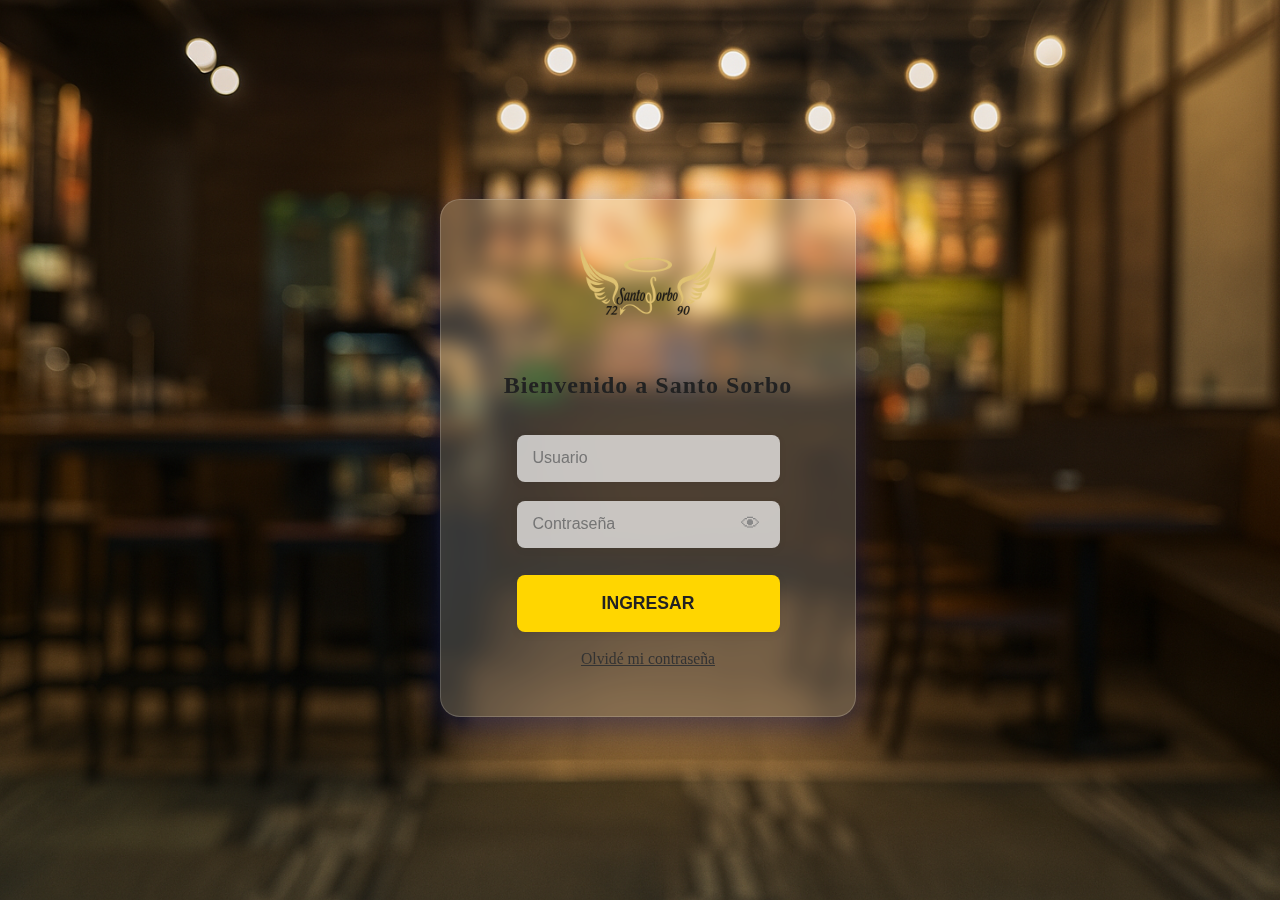
<file: admin-dashboard.html>
<!DOCTYPE html>
<html lang="es">
<head>
  <meta charset="UTF-8" />
  <meta name="viewport" content="width=device-width, initial-scale=1.0"/>
  <title>Dashboard - Inventario Bar</title>
  <link rel="stylesheet" href="css/dashboard.css">
  <link href="https://fonts.googleapis.com/css2?family=Poppins:wght@400;700&display=swap" rel="stylesheet">
</head>
<body class="dashboard-bg admin-dashboard">
  <div class="dashboard-overlay">
    <div class="dashboard-menu">
      <button class="menu-btn" id="btn-producto">PRODUCTO</button>
      <button class="menu-btn" id="btn-entradas-salidas">INGRESO Y SALIDA</button>
      <button class="menu-btn" id="btn-proveedor">PROVEEDOR</button>
      <button class="menu-btn" id="btn-ventas">VENTAS</button>
      <button class="menu-btn" id="btn-reportes">REPORTES</button>
    </div>
    <div class="dashboard-user">
      <div class="user-info">
        <p id="user-name"></p>
        <p id="login-date"></p>
      </div>
      <div class="user-icon">
        <img src="Imagenes/foto_usuario.png" alt="Usuario">
      </div>
    </div>
    <button id="logoutBtn" class="logout-btn">CERRAR SESIÓN</button>
  </div>
  <script src="js/dashboard.js?v=1.0" defer></script>
  <!-- al final del body -->
<script>
  document.addEventListener('DOMContentLoaded', () => {
    const usuario = localStorage.getItem('usuario');
    const rol = localStorage.getItem('rol');

    console.log('Usuario en localStorage:', usuario);
    console.log('Rol en localStorage:', rol);

    if (!usuario || !rol) {
      console.warn('Sesión no válida. Redirigiendo...');
      window.location.href = 'login.html';
    } else {
      console.log('Sesión válida. Mostrando dashboard...');
      const nombreUsuario = document.getElementById('user-name');
      if (nombreUsuario) {
        nombreUsuario.textContent = usuario;
      }
    }
  });
</script>
</body>
</html>
</file>
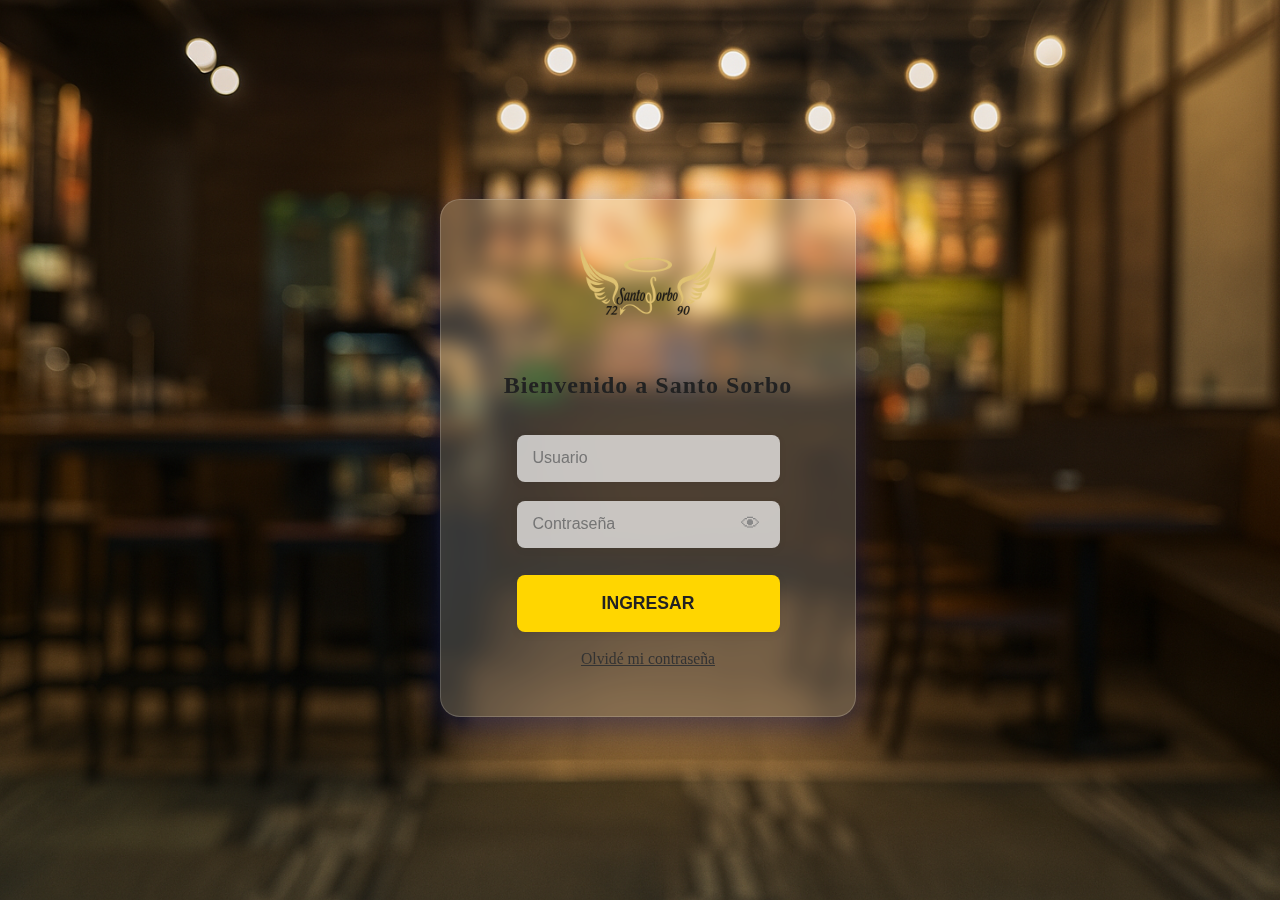
<file: empleado-dashboard.html>
<!DOCTYPE html>
<html lang="es">
<head>
  <meta charset="UTF-8" />
  <meta name="viewport" content="width=device-width, initial-scale=1.0"/>
  <title>Panel Empleado - Inventario Bar</title>
  <link rel="stylesheet" href="css/dashboard.css">
  <link href="https://fonts.googleapis.com/css2?family=Poppins:wght@400;700&display=swap" rel="stylesheet">
</head>
<body class="dashboard-bg empleado-dashboard">
  <div class="dashboard-overlay">
    <div class="dashboard-menu">
      <button class="menu-btn" id="btn-producto">PRODUCTO</button>
      <button class="menu-btn" id="btn-entradas-salidas">INGRESO Y SALIDA</button>
      <button class="menu-btn" id="btn-proveedor">PROVEEDOR</button>
      <button class="menu-btn" id="btn-ventas">VENTAS</button> <!-- <-- Agregado -->
      <button class="menu-btn" id="btn-reportes">REPORTES</button>
    </div>
    <div class="dashboard-user">
      <div class="user-info">
        <p id="user-name"></p>
        <p id="login-date"></p>
      </div>
      <div class="user-icon">
        <img src="Imagenes/foto_usuario.png" alt="Usuario">
      </div>
    </div>
    <button id="logoutBtn" class="logout-btn">CERRAR SESIÓN</button>
  </div>
  <script src="js/dashboard.js"></script>
</body>
</html>
</file>
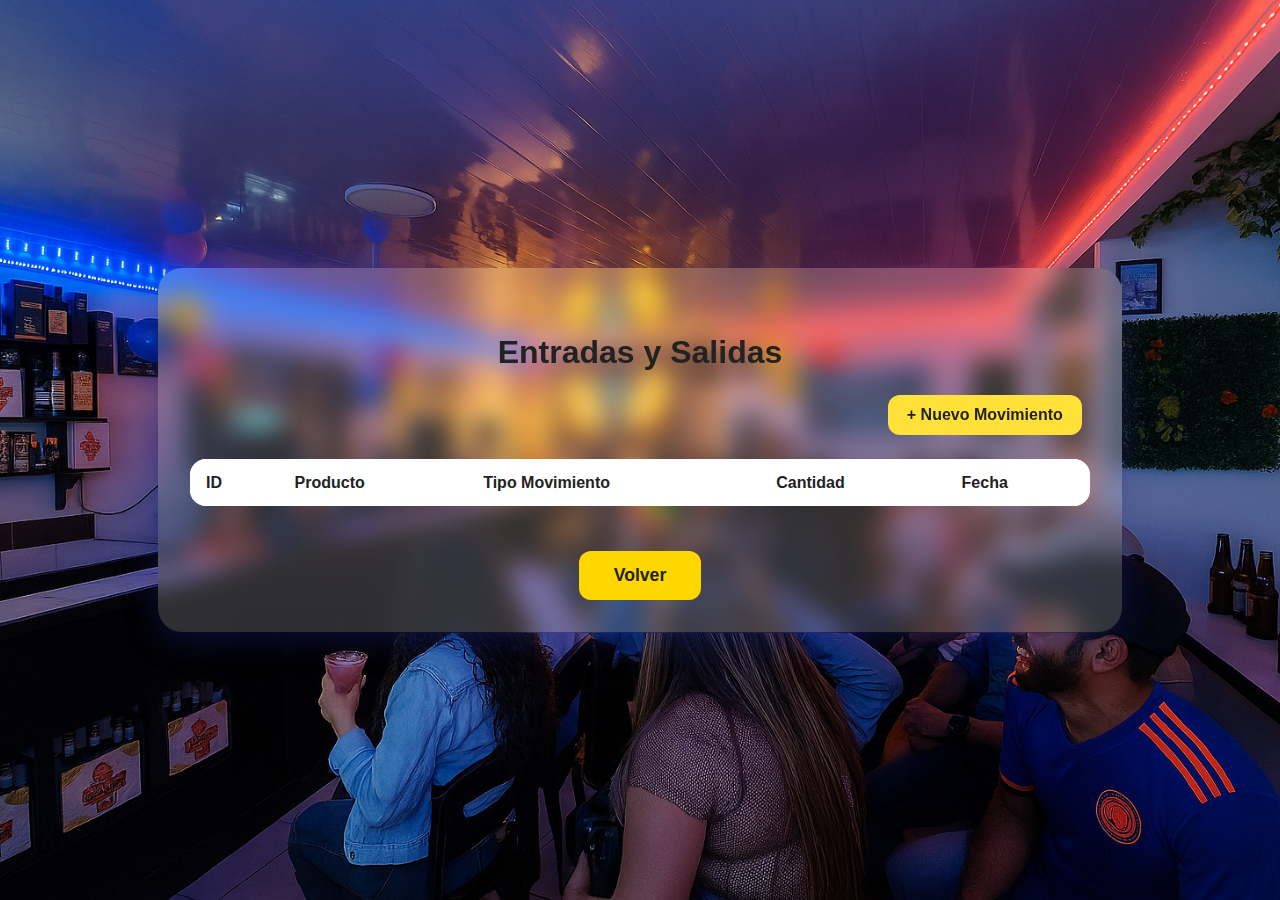
<file: entradas_salidas.html>
<!DOCTYPE html>
<html lang="es">
<head>
  <meta charset="UTF-8">
  <title>Entradas y Salidas - Inventario Bar</title>
  
  <link rel="stylesheet" href="css/productos.css">

</head>
<body class="productos-bg">
  
  <div class="productos-overlay">
    <h2 class="productos-titulo">Entradas y Salidas</h2>
    <div class="botones-superiores admin-only">
      <button id="agregarMovimientoBtn" class="btn-amarillo">+ Nuevo Movimiento</button>
    </div>
    <div class="tabla-contenedor">
      <table class="productos-tabla">
        <thead>
          <tr>
            <th>ID</th>
            <th>Producto</th>
            <th>Tipo Movimiento</th>
            <th>Cantidad</th>
            <th>Fecha</th>
          </tr>
        </thead>
        <tbody id="movimientos-tbody">
          <!-- Se llena con JS -->
        </tbody>
      </table>
    </div>
    <button id="volverBtn" class="btn-volver">Volver</button>

  </div>

  <!-- Modal Movimiento -->
  <div id="modalMovimiento" class="modal-producto" aria-hidden="true">
    <div class="modal-contenido">
      <h3 class="modal-titulo">Registrar Movimiento</h3>
      <form id="formMovimiento">
        <div class="form-group">
          <select id="productoMovimiento" name="producto" required>
            <option value="">Seleccione un producto</option>
          </select>                    
        </div>
        <div class="form-group">
          <select id="tipoMovimiento" name="tipo" required>
            <option value="">Tipo</option>
            <option value="Entrada">Entrada</option>
            <option value="Salida">Salida</option>
          </select>
        </div>
        <div class="form-group">
          <input type="number" id="cantidadMovimiento" name="cantidad" placeholder="Cantidad" min="1" required/>
        </div>
        <div class="modal-botones">
          <button type="submit" class="btn-amarillo">Guardar</button>
          <button type="button" class="btn-gris" id="cancelarMovimientoBtn">Cancelar</button>
        </div>
      </form>
    </div>
  </div>


  <script src="js/entradas_salidas.js"></script>
</body>
</html>
</file>
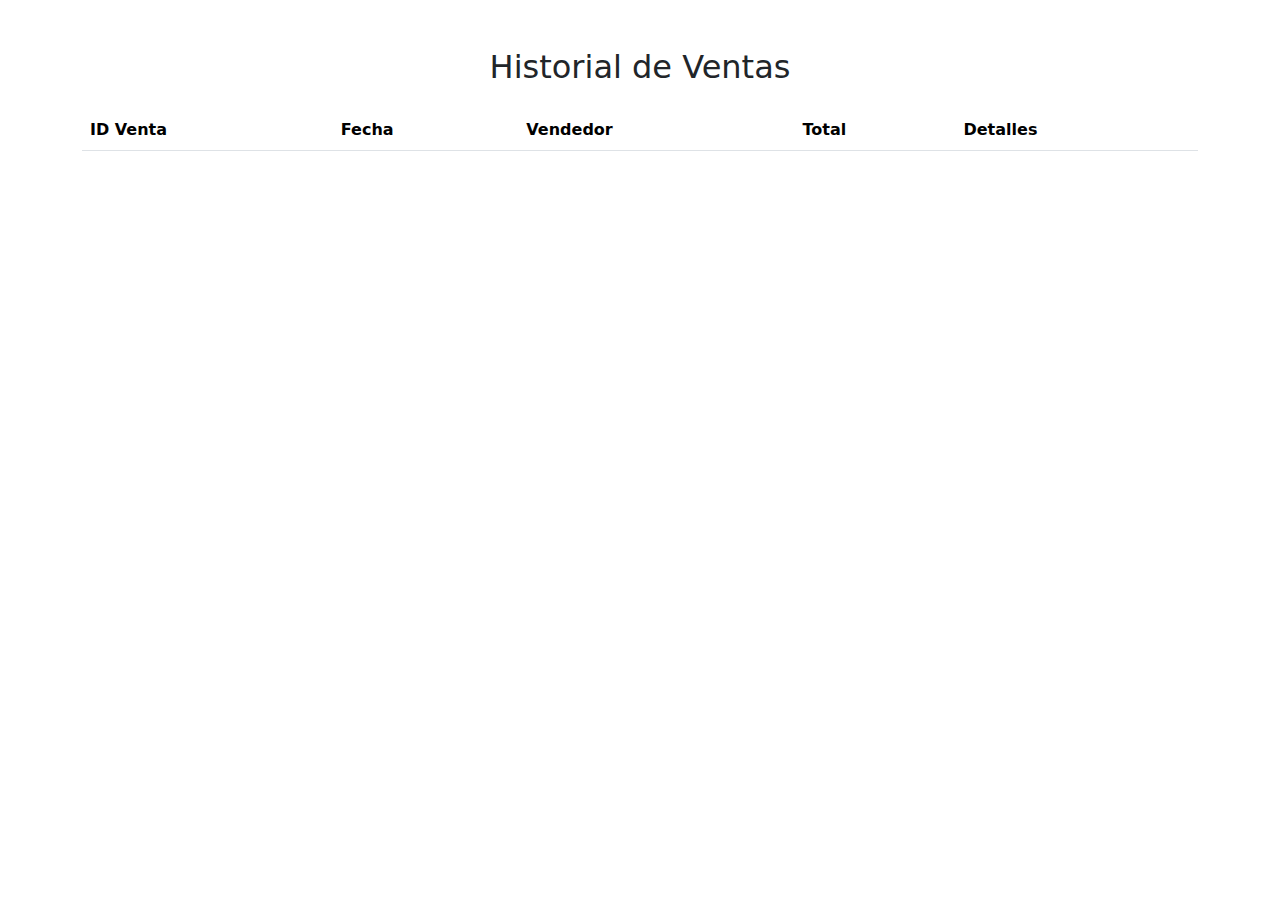
<file: historial_ventas.html>
<!DOCTYPE html>
<html lang="es">
<head>
  <meta charset="UTF-8" />
  <meta name="viewport" content="width=device-width, initial-scale=1.0" />
  <title>Historial de Ventas - Sistema de Inventario</title>
  <link href="https://cdn.jsdelivr.net/npm/bootstrap@5.3.0/dist/css/bootstrap.min.css" rel="stylesheet" />
</head>
<body>
  <div class="container mt-5">
    <h2 class="text-center mb-4">Historial de Ventas</h2>
    
    <table class="table table-striped">
      <thead>
        <tr>
          <th>ID Venta</th>
          <th>Fecha</th>
          <th>Vendedor</th>
          <th>Total</th>
          <th>Detalles</th>
        </tr>
      </thead>
      <tbody id="tablaHistorialVentas">
        <!-- Las filas de ventas se cargarán aquí mediante JS -->
      </tbody>
    </table>

    <!-- Modal para detalles -->
    <div class="modal fade" id="modalDetalles" tabindex="-1" aria-labelledby="modalDetallesLabel" aria-hidden="true">
      <div class="modal-dialog modal-lg">
        <div class="modal-content">
          <div class="modal-header">
            <h5 class="modal-title" id="modalDetallesLabel">Detalles de Venta</h5>
            <button type="button" class="btn-close" data-bs-dismiss="modal"></button>
          </div>
          <div class="modal-body">
            <table class="table table-bordered">
              <thead>
                <tr>
                  <th>Producto</th>
                  <th>Cantidad</th>
                  <th>Precio</th>
                  <th>Subtotal</th>
                </tr>
              </thead>
              <tbody id="tablaDetallesVenta">
                <!-- Los detalles de la venta seleccionada se cargarán aquí -->
              </tbody>
            </table>
            <h5 id="totalVenta" class="text-end mt-3">Total: $0.00</h5>
          </div>
        </div>
      </div>
    </div>
  </div>

  <!-- Scripts de Bootstrap y jQuery -->
  <script src="https://code.jquery.com/jquery-3.6.0.min.js"></script>
  <script src="https://cdn.jsdelivr.net/npm/bootstrap@5.3.0/dist/js/bootstrap.bundle.min.js"></script>
  <script src="js/historial_ventas.js"></script>
</body>
</html>
</file>
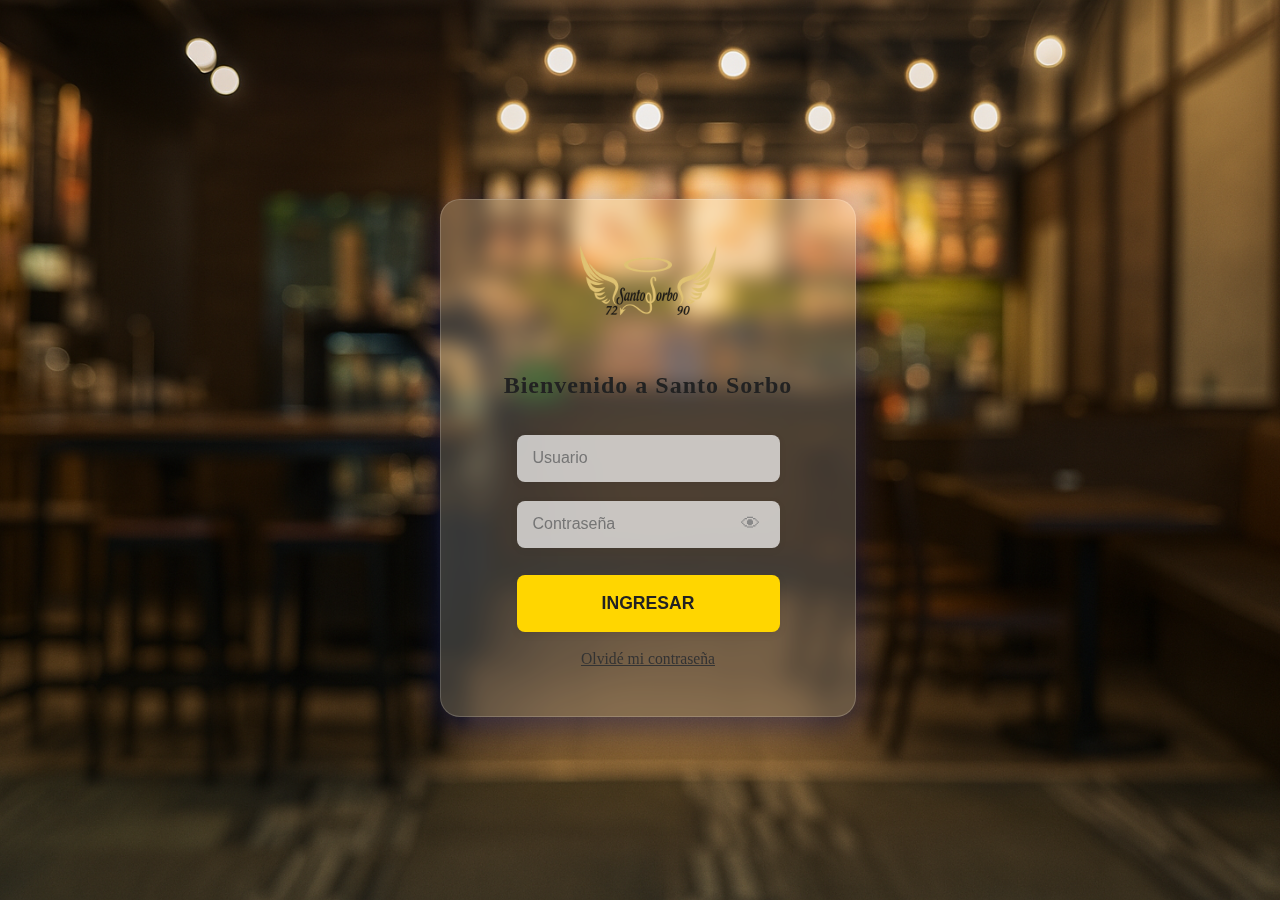
<file: login.html>
<!DOCTYPE html>
<html lang="es">
<head>
    <meta charset="UTF-8">
    <title>Login - Santo Sorbo</title>
    <link rel="stylesheet" href="css/styles.css">
</head>
<body class="login-bg">
    <div class="login-glass">
        <img src="Imagenes/logo_bar.png" alt="Logo Santo Sorbo" class="login-logo">
        <h2>Bienvenido a Santo Sorbo</h2>
        <form id="loginForm">
            <div class="input-group">
                <input type="text" id="username" placeholder="Usuario" required>
            </div>
            <div class="input-group">
                <input type="password" id="password" placeholder="Contraseña" required>
                <span class="toggle-password" id="togglePassword">&#128065;</span>
            </div>
            <button type="submit" class="login-btn">INGRESAR</button>
        </form>
        <a href="recuperar.html" class="forgot-link">Olvidé mi contraseña</a>
        <div id="loginError" class="error"></div>
    </div>
    <script src="js/main.js"></script>
</body>
</html>
</file>
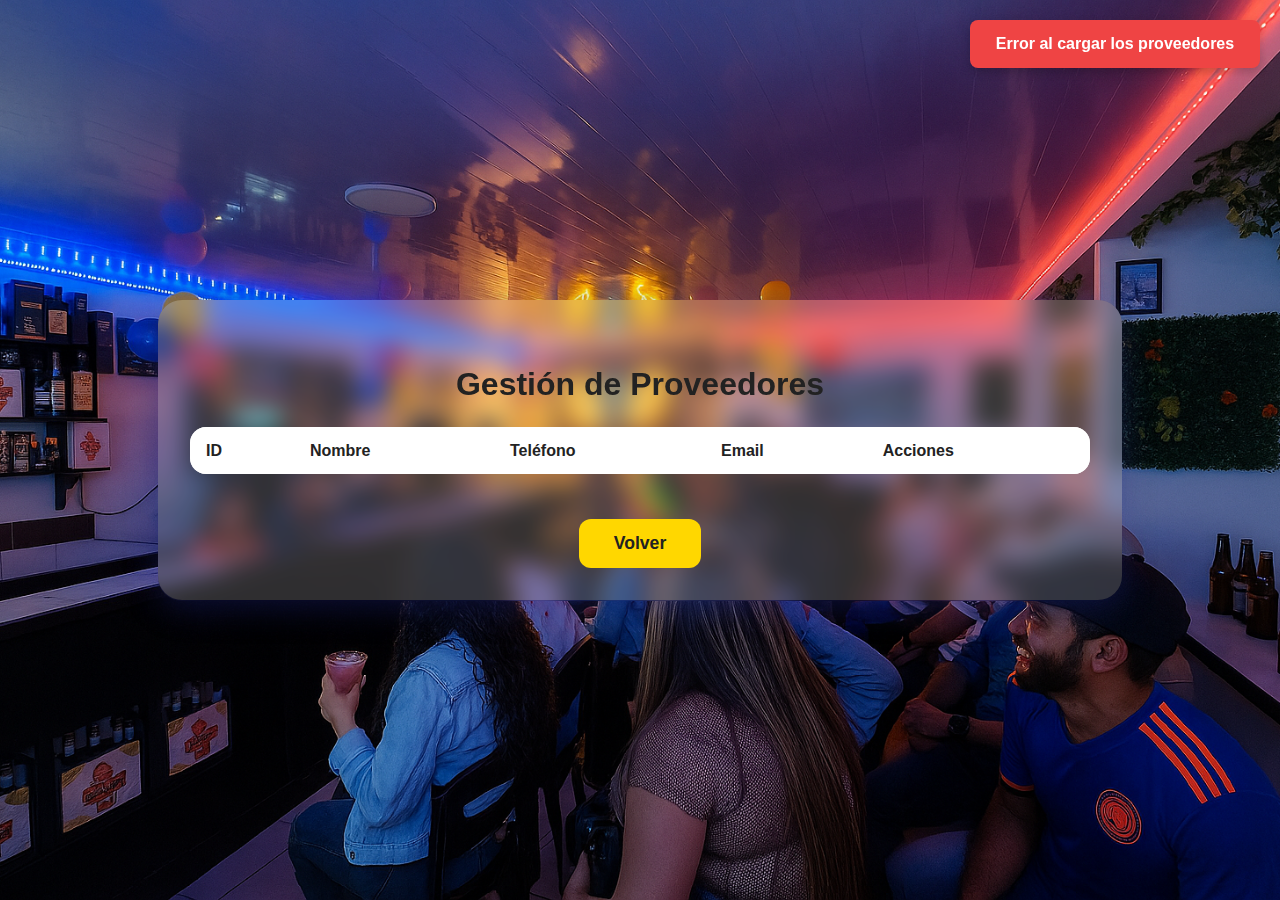
<file: proveedor.html>
<!DOCTYPE html>
<html lang="es">
<head>
  <meta charset="UTF-8">
  <meta name="viewport" content="width=device-width, initial-scale=1.0">
  <title>Proveedores - Inventario Bar</title>
  <link rel="stylesheet" href="css/proveedor.css">
</head>
<body class="productos-bg">

  <div class="productos-overlay">
    <h2 class="productos-titulo">Gestión de Proveedores</h2>
    <div class="botones-superiores admin-only">
      <button id="agregarProveedorBtn" class="btn-amarillo">+ Agregar Proveedor</button>
    </div>
    <div class="tabla-contenedor">
      <table class="productos-tabla">
        <thead>
          <tr>
            <th>ID</th>
            <th>Nombre</th>
            <th>Teléfono</th>
            <th>Email</th>
            <th>Acciones</th>
          </tr>
        </thead>
        <tbody id="proveedores-tbody">
          <!-- Se llena con JS -->
        </tbody>
      </table>
    </div>
    <button id="volverBtn" class="btn-volver">Volver</button>
  </div>

  <!-- Modal Proveedor -->
  <div id="modalProveedor" class="modal-producto" aria-hidden="true">
    <div class="modal-contenido">
      <h3 class="modal-titulo">Registrar Proveedor</h3>
      <form id="formProveedor">
        <div class="form-group">
          <label for="nombreProveedor" class="sr-only">Nombre del Proveedor</label>
          <input type="text" id="nombreProveedor" name="nombre" placeholder="Nombre" required/>
        </div>
        <div class="form-group">
          <label for="telefonoProveedor" class="sr-only">Teléfono</label>
          <input type="tel" id="telefonoProveedor" name="telefono" placeholder="Teléfono" required/>
        </div>
        <div class="form-group">
          <label for="emailProveedor" class="sr-only">Email</label>
          <input type="email" id="emailProveedor" name="email" placeholder="Email" required/>
        </div>
        <div class="modal-botones">
          <button type="submit" class="btn-amarillo">Guardar</button>
          <button type="button" class="btn-gris" id="cancelarProveedorBtn">Cancelar</button>
        </div>
      </form>
    </div>
  </div>
  
  <!-- Aquí se insertarán las notificaciones dinámicamente -->
  
  <script src="js/proveedor.js"></script>
</body>
</html>
</file>
<file: css/dashboard.css>
body.dashboard-bg {
  margin: 0;
  padding: 0;
  min-height: 100vh;
  background: url('../Imagenes/fondo2_bar.png') no-repeat center center fixed;
  background-size: cover;
  font-family: 'Poppins', Arial, sans-serif;
  display: flex;
  align-items: center;
  justify-content: center;
}

.dashboard-overlay {
  background: rgba(255, 255, 255, 0.18);
  box-shadow: 0 8px 32px 0 rgba(31,38,135,0.37);
  backdrop-filter: blur(12px);
  -webkit-backdrop-filter: blur(12px);
  border-radius: 24px;
  padding: 2.5rem 2rem 2rem 2rem;
  max-width: 420px;
  width: 95vw;
  margin: 3vh auto;
  display: flex;
  flex-direction: column;
  align-items: center;
}

.dashboard-menu {
  width: 100%;
  display: flex;
  flex-direction: column;
  gap: 1.2rem;
  margin-bottom: 2.2rem;
}

.menu-btn {
  background-color: #FFD700;
  color: #222;
  font-weight: bold;
  border: none;
  padding: 1.2rem;
  border-radius: 18px;
  cursor: pointer;
  font-size: 1.15rem;
  transition: background-color 0.2s, transform 0.1s;
  box-shadow: 0 2px 8px rgba(0,0,0,0.08);
  letter-spacing: 1px;
}

.menu-btn:hover {
  background-color: #e6c200;
  transform: scale(1.03);
}

.dashboard-user {
  width: 100%;
  background: rgba(255,255,255,0.28);
  padding: 1.2rem 1rem;
  border-radius: 16px;
  display: flex;
  align-items: center;
  justify-content: space-between;
  flex-wrap: wrap;
  margin-top: 1.5rem;
  box-sizing: border-box;
  gap: 1rem;
}

.user-info {
  display: flex;
  flex-direction: column;
  justify-content: center;
  flex: 1;
  min-width: 120px;
}

.user-info p {
  margin: 0.2rem 0;
  color: #222;
  font-size: 1rem;
  font-weight: 500;
  word-break: break-all;
}

.user-icon img {
  width: 54px;
  height: 54px;
  border-radius: 50%;
  background: #fff;
  border: 2px solid #FFD700;
  object-fit: cover;
}

.logout-btn {
  width: 100%;
  margin-top: 1.2rem;
  padding: 1rem;
  background-color: #e74c3c;
  color: white;
  border: none;
  font-weight: bold;
  font-size: 1.08rem;
  border-radius: 12px;
  cursor: pointer;
  transition: background-color 0.2s, transform 0.1s;
  letter-spacing: 1px;
}

.logout-btn:hover {
  background-color: #c0392b;
  transform: scale(1.03);
}

@media (max-width: 600px) {
  .dashboard-overlay {
      padding: 1.2rem 0.5rem 1.2rem 0.5rem;
      max-width: 98vw;
  }
  .dashboard-user {
      flex-direction: column;
      align-items: flex-start;
      gap: 0.7rem;
  }
  .user-icon img {
      width: 44px;
      height: 44px;
  }
  .menu-btn {
      font-size: 1rem;
      padding: 1rem;
  }
}
</file>
<file: css/productos.css>
body.productos-bg {
    margin: 0;
    padding: 0;
    min-height: 100vh;
    background: url('../Imagenes/fondo_producto.png') no-repeat center center fixed;
    background-size: cover;
    font-family: 'Poppins', Arial, sans-serif;
    display: flex;
    align-items: center;
    justify-content: center;
}

.productos-overlay {
    background: rgba(255, 255, 255, 0.18);
    box-shadow: 0 8px 32px 0 rgba(31,38,135,0.37);
    backdrop-filter: blur(12px);
    -webkit-backdrop-filter: blur(12px);
    border-radius: 24px;
    padding: 2.5rem 2rem 2rem 2rem;
    max-width: 900px;
    width: 98vw;
    margin: 3vh auto;
    display: flex;
    flex-direction: column;
    align-items: center;
}

.productos-titulo {
    color: #222;
    font-size: 2rem;
    font-weight: 700;
    margin-bottom: 1.5rem;
    text-align: center;
}

.tabla-contenedor {
    width: 100%;
    overflow-x: auto;
    margin-bottom: 1.5rem;
}

.productos-tabla {
    width: 100%;
    border-collapse: collapse;
    background: rgba(255,255,255,0.85);
    border-radius: 16px;
    overflow: hidden;
    font-size: 1rem;
}

.productos-tabla th, .productos-tabla td {
    padding: 0.9em 1em;
    text-align: left;
}

.productos-tabla th {
    background: #ffffff;
    color: #222;
    font-weight: bold;
}

.productos-tabla tr:nth-child(even) {
    background: #f7f7f7;
}

.productos-tabla tr:nth-child(odd) {
    background: #fffbe6;
}

.btn-amarillo {
    background: #ffe139;
    color: #222;
    border: none;
    border-radius: 12px;
    padding: 0.7em 1.2em;
    font-size: 1rem;
    font-weight: bold;
    cursor: pointer;
    margin-right: 0.5em;
    transition: background 0.2s, transform 0.1s;
}

.botones-superiores {
    display: flex;
    gap: 1em;
    margin-bottom: 1.5em;
    width: 100%;
    justify-content: flex-end;
}

.botones-superiores .btn-amarillo,
.botones-superiores .btn-rojo {
    min-width: 120px;
}

.btn-amarillo:hover {
    background: #e6c200;
    transform: scale(1.04);
}

.btn-rojo {
    background: #ec6455;
    color: #fff;
    border: none;
    border-radius: 12px;
    padding: 0.7em 1.2em;
    font-size: 1rem;
    font-weight: bold;
    cursor: pointer;
    transition: background 0.2s, transform 0.1s;
}

.btn-rojo:hover {
    background: #c0392b;
    transform: scale(1.04);
}

.btn-sm {
    padding: 0.4em 0.8em;
    font-size: 0.95em;
    border-radius: 8px;
}

.btn-volver {
    background: #FFD700;
    color: #222;
    border: none;
    border-radius: 12px;
    padding: 0.8em 2em;
    font-size: 1.1rem;
    font-weight: bold;
    cursor: pointer;
    margin-top: 1.2em;
    transition: background 0.2s, transform 0.1s;
}

.btn-volver:hover {
    background: #e6c200;
    transform: scale(1.04);
}

@media (max-width: 700px) {
    .productos-overlay {
        padding: 1.2rem 0.5rem 1.2rem 0.5rem;
        max-width: 99vw;
    }
    .productos-titulo {
        font-size: 1.3rem;
    }
    .productos-tabla th, .productos-tabla td {
        padding: 0.5em 0.5em;
        font-size: 0.95em;
    }
}


/* Modal glassmorphism */
.modal-producto {
    display: none;
    position: fixed;
    z-index: 1000;
    left: 0; top: 0; right: 0; bottom: 0;
    background: rgba(0,0,0,0.35);
    align-items: center;
    justify-content: center;
}

.modal-producto.activo {
    display: flex;
}

.modal-contenido {
    /* background: rgba(255,255,255,0.22) url('../Imagenes/cerveza.png') no-repeat center center; */
    background-size: cover;
    box-shadow: 0 8px 32px 0 rgba(31,38,135,0.25);
    backdrop-filter: blur(14px);
    -webkit-backdrop-filter: blur(14px);
    border-radius: 24px;
    padding: 2.2em 2em 1.5em 2em;
    min-width: 320px;
    max-width: 95vw;
    width: 370px;
    display: flex;
    flex-direction: column;
    align-items: stretch;
    position: relative;
}

.modal-titulo {
    font-size: 1.3em;
    font-weight: 700;
    color: #222;
    margin-bottom: 1.2em;
    text-align: center;
}

.form-group {
    margin-bottom: 1.1em;
    display: flex;
    flex-direction: column;
}

.form-group input,
.form-group textarea,
.form-group select {
    border-radius: 12px;
    border: 1.5px solid #bdbdbd;
    padding: 0.7em 1em;
    font-size: 1em;
    font-family: 'Poppins', Arial, sans-serif;
    background: rgba(255,255,255,0.85);
    outline: none;
    transition: border 0.2s;
    resize: none;
}

.form-group input:focus,
.form-group textarea:focus,
.form-group select:focus {
    border: 1.5px solid #FFD700;
}

.modal-botones {
    display: flex;
    justify-content: flex-end;
    gap: 1em;
    margin-top: 1.2em;
}

.btn-gris {
    background: #e0e0e0;
    color: #222;
    border: none;
    border-radius: 12px;
    padding: 0.7em 1.2em;
    font-size: 1em;
    font-weight: bold;
    cursor: pointer;
    transition: background 0.2s, transform 0.1s;
}

.btn-gris:hover {
    background: #bdbdbd;
    transform: scale(1.04);
}

/* Accesibilidad: solo visible para lectores de pantalla */
.sr-only {
    position: absolute;
    width: 1px; height: 1px;
    padding: 0; margin: -1px;
    overflow: hidden;
    clip: rect(0,0,0,0);
    border: 0;
}

/* Notificación flotante */
.notificacion {
    display: none;
    position: fixed;
    bottom: 2.5em;
    left: 50%;
    transform: translateX(-50%);
    background: #FFD700;
    color: #222;
    padding: 1em 2em;
    border-radius: 16px;
    font-weight: bold;
    font-size: 1.1em;
    box-shadow: 0 2px 8px rgba(0,0,0,0.12);
    z-index: 2000;
    opacity: 0.95;
    animation: aparecerNoti 0.3s;
}

@keyframes aparecerNoti {
    from { opacity: 0; transform: translateX(-50%) translateY(20px);}
    to   { opacity: 0.95; transform: translateX(-50%) translateY(0);}
}

@media (max-width: 500px) {
    .modal-contenido {
        width: 98vw;
        min-width: 0;
        padding: 1.2em 0.5em 1em 0.5em;
    }
}
</file>
<file: css/styles.css>
.bienvenida-main {
    display: flex;
    flex-direction: column;
    align-items: center;
    justify-content: center;
    height: 100vh;
    background: rgba(255, 255, 255, 0.85);
    border-radius: 16px;
    box-shadow: 0 4px 24px rgba(255, 255, 255, 0.12);
    max-width: 400px;
    margin: auto;
}
    

.bienvenida-logo {
    width: 610px;
    margin-bottom: 24px;
}

body {
    background-image: url('../Imagenes/index.png');
    background-size: cover;
    background-position: center;
    background-repeat: no-repeat;
    min-height: 100vh;
}

.bienvenida-titulo {
    color: #f2ff00cb    ;
    font-family: 'Poppins', sans-serif;
    margin-top: 21px;
}

.bienvenida-redirigiendo {
    color: #f2ff00cb;
    font-weight: bold;
    margin-top: 12px;
    font-family: 'Poppins', sans-serif;
}

.login-bg {
    min-height: 100vh;
    min-width: 100vw;
    background: url('../Imagenes/fondo_bar.png') no-repeat center center fixed;
    background-size: cover;
    display: flex;
    align-items: center;
    justify-content: center;
    position: relative;
}

.login-glass {
    background: rgba(255, 255, 255, 0.18);
    box-shadow: 0 8px 32px 0 rgba(31, 38, 135, 0.37);
    backdrop-filter: blur(10px);
    -webkit-backdrop-filter: blur(10px);
    border-radius: 20px;
    border: 1px solid rgba(255, 255, 255, 0.18);
    padding: 2.5em 2em 2em 2em;
    max-width: 350px;
    width: 100%;
    display: flex;
    flex-direction: column;
    align-items: center;
}

.login-logo {
    width: 144px;
    height: auto;
    object-fit: contain;
    margin-bottom: 1em;
}

.login-glass h2 {
    color: #222;
    margin-bottom: 1.5em;
    font-weight: 700;
    text-align: center;
    letter-spacing: 1px;
}

.input-group {
    position: relative;
    width: 100%;
    margin-bottom: 1.2em;
}

.input-group input {
    width: 100%;
    padding: 0.9em 2.5em 0.9em 1em;
    border: none;
    border-radius: 8px;
    background: rgba(255,255,255,0.7);
    font-size: 1em;
    outline: none;
    box-shadow: 0 2px 8px rgba(0,0,0,0.05);
    transition: background 0.2s;
    box-sizing: border-box;
}

.input-group input:focus {
    background: rgba(255,255,255,0.9);
}

.toggle-password {
    position: absolute;
    right: 1em;
    top: 50%;
    transform: translateY(-50%);
    cursor: pointer;
    font-size: 1.2em;
    color: #888;
    user-select: none;
}

.login-btn {
    width: 100%;
    padding: 1em;
    background: #FFD600;
    color: #222;
    border: none;
    border-radius: 8px;
    font-size: 1.1em;
    font-weight: bold;
    cursor: pointer;
    margin-top: 0.5em;
    box-shadow: 0 2px 8px rgba(0,0,0,0.08);
    transition: background 0.2s, color 0.2s;
}

.login-btn:hover {
    background: #ffe066;
    color: #111;
}

.forgot-link {
    display: block;
    margin-top: 1.2em;
    color: #333;
    text-align: center;
    text-decoration: underline;
    font-size: 0.98em;
    cursor: pointer;
}

.error {
    color: #d32f2f;
    margin-top: 1em;
    text-align: center;
    font-size: 0.98em;
}
</file>
<file: css/proveedor.css>
body.productos-bg {
    margin: 0;
    padding: 0;
    min-height: 100vh;
    background: url('../Imagenes/fondo_producto.png') no-repeat center center fixed;
    background-size: cover;
    font-family: 'Poppins', Arial, sans-serif;
    display: flex;
    align-items: center;
    justify-content: center;
}

.productos-overlay {
    background: rgba(255, 255, 255, 0.18);
    box-shadow: 0 8px 32px 0 rgba(31,38,135,0.37);
    backdrop-filter: blur(12px);
    -webkit-backdrop-filter: blur(12px);
    border-radius: 24px;
    padding: 2.5rem 2rem 2rem 2rem;
    max-width: 900px;
    width: 98vw;
    margin: 3vh auto;
    display: flex;
    flex-direction: column;
    align-items: center;
}

.productos-titulo {
    color: #222;
    font-size: 2rem;
    font-weight: 700;
    margin-bottom: 1.5rem;
    text-align: center;
}

.tabla-contenedor {
    width: 100%;
    overflow-x: auto;
    margin-bottom: 1.5rem;
}

.productos-tabla {
    width: 100%;
    border-collapse: collapse;
    background: rgba(255,255,255,0.85);
    border-radius: 16px;
    overflow: hidden;
    font-size: 1rem;
}

.productos-tabla th, .productos-tabla td {
    padding: 0.9em 1em;
    text-align: left;
}

.productos-tabla th {
    background: #ffffff;
    color: #222;
    font-weight: bold;
}

.productos-tabla tr:nth-child(even) {
    background: #f7f7f7;
}

.productos-tabla tr:nth-child(odd) {
    background: #fffbe6;
}

.btn-amarillo {
    background: #ffe139;
    color: #222;
    border: none;
    border-radius: 12px;
    padding: 0.7em 1.2em;
    font-size: 1rem;
    font-weight: bold;
    cursor: pointer;
    margin-right: 0.5em;
    transition: background 0.2s, transform 0.1s;
}

.botones-superiores {
    display: flex;
    gap: 1em;
    margin-bottom: 1.5em;
    width: 100%;
    justify-content: flex-end;
}

.botones-superiores .btn-amarillo,
.botones-superiores .btn-rojo {
    min-width: 120px;
}

.btn-amarillo:hover {
    background: #e6c200;
    transform: scale(1.04);
}

.btn-rojo {
    background: #ec6455;
    color: #fff;
    border: none;
    border-radius: 12px;
    padding: 0.7em 1.2em;
    font-size: 1rem;
    font-weight: bold;
    cursor: pointer;
    transition: background 0.2s, transform 0.1s;
}

.btn-rojo:hover {
    background: #c0392b;
    transform: scale(1.04);
}

.btn-sm {
    padding: 0.4em 0.8em;
    font-size: 0.95em;
    border-radius: 8px;
}

.btn-volver {
    background: #FFD700;
    color: #222;
    border: none;
    border-radius: 12px;
    padding: 0.8em 2em;
    font-size: 1.1rem;
    font-weight: bold;
    cursor: pointer;
    margin-top: 1.2em;
    transition: background 0.2s, transform 0.1s;
}

.btn-volver:hover {
    background: #e6c200;
    transform: scale(1.04);
}

@media (max-width: 700px) {
    .productos-overlay {
        padding: 1.2rem 0.5rem 1.2rem 0.5rem;
        max-width: 99vw;
    }
    .productos-titulo {
        font-size: 1.3rem;
    }
    .productos-tabla th, .productos-tabla td {
        padding: 0.5em 0.5em;
        font-size: 0.95em;
    }
}


/* Modal glassmorphism */
.modal-producto {
    display: none;
    position: fixed;
    z-index: 1000;
    left: 0; top: 0; right: 0; bottom: 0;
    background: rgba(89, 95, 143, 0.35);
    align-items: center;
    justify-content: center;
}

.modal-producto.activo {
    display: flex;
}

.modal-contenido {
    /* background: rgba(255,255,255,0.22) url('../Imagenes/cerveza.png') no-repeat center center; */
    background-size: cover;
    box-shadow: 0 8px 32px 0 rgba(31,38,135,0.25);
    backdrop-filter: blur(14px);
    -webkit-backdrop-filter: blur(14px);
    border-radius: 24px;
    padding: 2.2em 2em 1.5em 2em;
    min-width: 320px;
    max-width: 95vw;
    width: 370px;
    display: flex;
    flex-direction: column;
    align-items: stretch;
    position: relative;
}

.modal-titulo {
    font-size: 1.3em;
    font-weight: 700;
    color: #222;
    margin-bottom: 1.2em;
    text-align: center;
}

.form-group {
    margin-bottom: 1.1em;
    display: flex;
    flex-direction: column;
}

.form-group input,
.form-group textarea,
.form-group select {
    border-radius: 12px;
    border: 1.5px solid #bdbdbd;
    padding: 0.7em 1em;
    font-size: 1em;
    font-family: 'Poppins', Arial, sans-serif;
    background: rgba(255,255,255,0.85);
    outline: none;
    transition: border 0.2s;
    resize: none;
}

.form-group input:focus,
.form-group textarea:focus,
.form-group select:focus {
    border: 1.5px solid #FFD700;
}

.modal-botones {
    display: flex;
    justify-content: flex-end;
    gap: 1em;
    margin-top: 1.2em;
}

.btn-gris {
    background: #e0e0e0;
    color: #222;
    border: none;
    border-radius: 12px;
    padding: 0.7em 1.2em;
    font-size: 1em;
    font-weight: bold;
    cursor: pointer;
    transition: background 0.2s, transform 0.1s;
}

.btn-gris:hover {
    background: #bdbdbd;
    transform: scale(1.04);
}

/* Accesibilidad: solo visible para lectores de pantalla */
.sr-only {
    position: absolute;
    width: 1px; height: 1px;
    padding: 0; margin: -1px;
    overflow: hidden;
    clip: rect(0,0,0,0);
    border: 0;
}

/* Notificación flotante */
/* En tu CSS o dentro de <style> */
.notificacion {
    position: fixed;
    top: 20px;
    right: 20px;
    min-width: 250px;
    padding: 15px 20px;
    border-radius: 5px;
    color: white;
    font-weight: 600;
    box-shadow: 0 4px 6px rgba(0,0,0,0.1);
    opacity: 0;
    pointer-events: none;
    transition: opacity 0.5s ease;
    z-index: 1000;
}

.notificacion.mostrar {
    opacity: 1;
    pointer-events: auto;
}

.notificacion.exito {
    background-color: #4ade80; /* verde */
    color: #064e3b;
}

.notificacion.error {
    background-color: #ef4444; /* rojo */
    color: white;
}

.notificacion.advertencia {
    background-color: #facc15; /* amarillo */
    color: #78350f;
}
.resumen {
  color: white;
  background-color: rgba(0, 0, 0, 0.4); /* Opcional: mejora contraste */
  padding: 1em;
  border-radius: 12px;
  width: 100%;
}

.resumen h3 {
  color: #FFD700; /* Dorado para el título del resumen */
}

.resumen ul {
  list-style-type: none;
  padding: 0;
}

.resumen ul li {
  margin-bottom: 0.5em;
}
/*-------------------------------------------------------*/
/* Ampliando los estilos CSS para los proveedores y notificaciones */

/* Notificación flotante */
.notificacion {
    position: fixed;
    top: 20px;
    right: 20px;
    min-width: 250px;
    padding: 15px 20px;
    border-radius: 8px;
    color: white;
    font-weight: 600;
    box-shadow: 0 4px 10px rgba(0,0,0,0.2);
    opacity: 0;
    pointer-events: none;
    transition: opacity 0.5s ease;
    z-index: 1500;
    text-align: center;
}

.notificacion.mostrar {
    opacity: 1;
    pointer-events: auto;
}

.notificacion.exito {
    background-color: #4ade80; /* verde */
    color: #064e3b;
}

.notificacion.error {
    background-color: #ef4444; /* rojo */
    color: white;
}

.notificacion.advertencia {
    background-color: #facc15; /* amarillo */
    color: #78350f;
}

/* Estilos adicionales para el modal de confirmación */
.modal-producto.confirmacion {
    background: rgba(0, 0, 0, 0.5);
}

.modal-producto .modal-contenido p {
    margin: 15px 0;
    text-align: center;
    color: #333;
    font-size: 1.1em;
}

/* Estilo específico para el botón de Aceptar en la confirmación */
#btnConfirmarSi {
    background-color: #ffe139;
}

#btnConfirmarSi:hover {
    background-color: #e6c200;
}

/* Mejoras de estilos para los botones */
.btn-sm {
    padding: 0.4em 0.6em;
    font-size: 0.9em;
    border-radius: 8px;
}

/* Mensaje para cuando no hay datos */
.sin-datos {
    text-align: center;
    padding: 2em;
    color: #666;
    font-style: italic;
}

/* Animación suave para aparición de elementos */
@keyframes fadeIn {
    from { opacity: 0; }
    to { opacity: 1; }
}

.tabla-contenedor {
    animation: fadeIn 0.5s ease;
}

/* Estilos para responsive en teléfonos pequeños */
@media (max-width: 480px) {
    .productos-tabla th, 
    .productos-tabla td {
        padding: 0.4em 0.4em;
        font-size: 0.9em;
    }
    
    .btn-sm {
        padding: 0.3em 0.5em;
        font-size: 0.8em;
    }
    
    .productos-titulo {
        font-size: 1.5rem;
    }
    
    .modal-contenido {
        width: 90%;
        padding: 1.5em 1em;
    }
}
</file>
